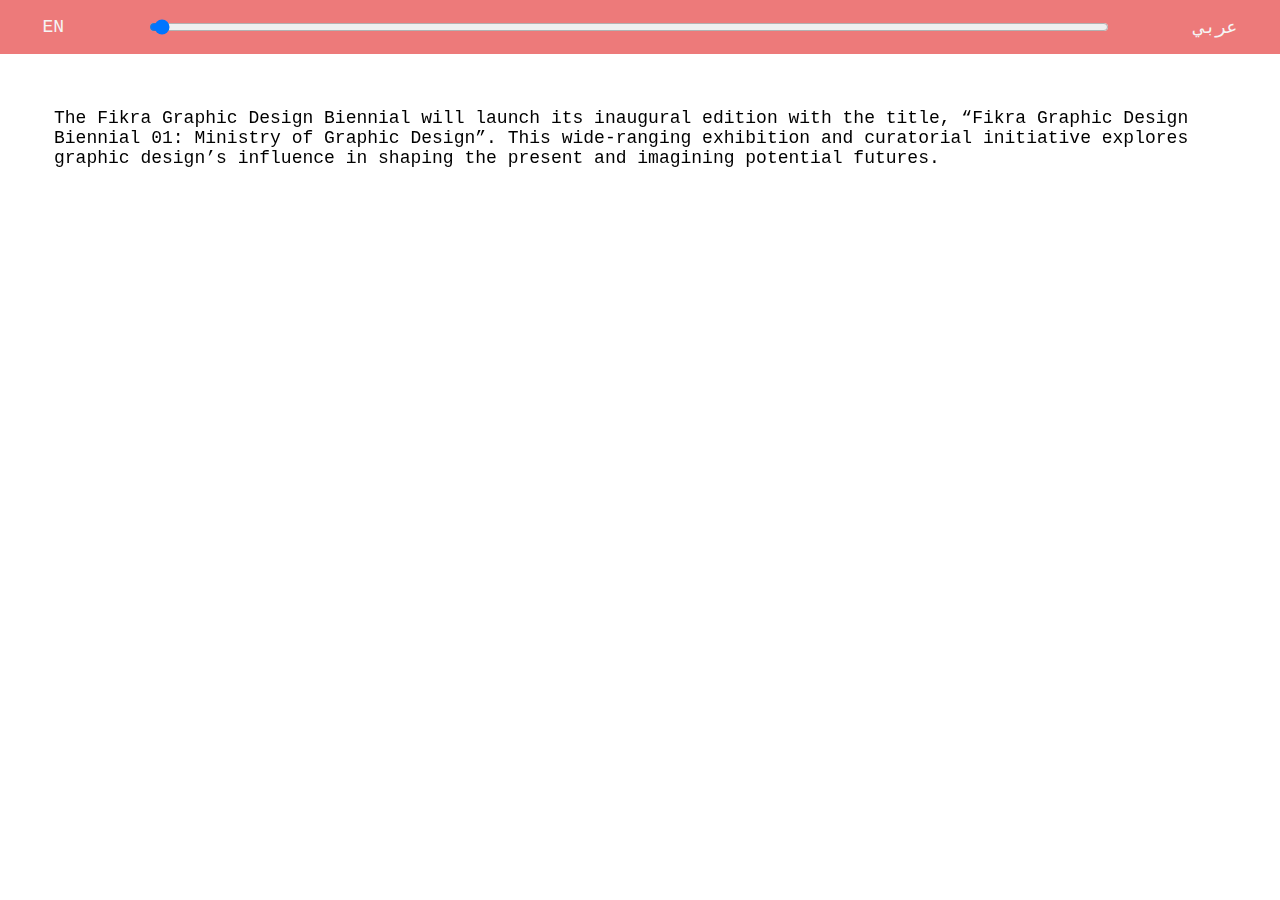
<file: flip-translate/index.html>
<!DOCTYPE html>
<html lang="en">
<head>
    <meta charset="UTF-8">
    <meta http-equiv="X-UA-Compatible" content="IE=edge">
    <meta name="viewport" content="width=device-width, initial-scale=1.0">
    <link rel="stylesheet" href="main.css">
    <title>flip translate</title>
</head>
<body>

    <div class="slider">
    <div class="slider-label slider-label-1">EN</div>

        <div class="slidecontainer">
  <input id="slider" type="range" min="0" max="180" value="1" class="slider" id="myRange">
</div>
        <div class="slider-label arabic-text slider-label-2">عربي</div>
  </div>

<main>
    <div id="flipper" class="flipper">
    <div class="front-face">
      <div class="content">
             <p>The Fikra Graphic Design Biennial will launch its inaugural edition with the title, “Fikra Graphic Design Biennial 01: Ministry of Graphic Design”. This wide-ranging exhibition and curatorial initiative explores graphic design’s influence in shaping the present and imagining potential futures.</p>  
        </div>
    </div>

    <div class="back-face">
      <div class="content arabic-text">
            <p dir="rtl" class="arabic-text">يسّر بينالي فكرة للتصميم الجرافيكي أن يعلن عن موضوع نسخته الأولى والذي سيقام تحت عنوان ”بينالي فكرة للتصميم الجرافيكي 2018: وزارة التصميم الجرافيكي“. يهدف البينالي إلى استكشاف تأثيرات التصميم الجرافيكي في تشكيل الحاضر وتخيّل المستقبل. وسيّتم افتتاح بينالي فكرة للتصميم الجرافيكي في الـ 9 نوفمبر هذا العام، في مدينة الشارقة لتستمّر فعالياته لمدّة شهر. ويهدف البينالي أن يكون منصة للحوار والبحث والفكر في هذا المجال. كما يقدم البينالي، الذي ينطلق من الشارقة بصبغة عالمية، منصة شاملة تبرز دور التصميم الجرافيكي في القرن الحادي والعشرين.</p>
           
      </div>
    </div>
    </div>
   </main> 
   <script src="main.js"></script>
</body>
</html>
</file>
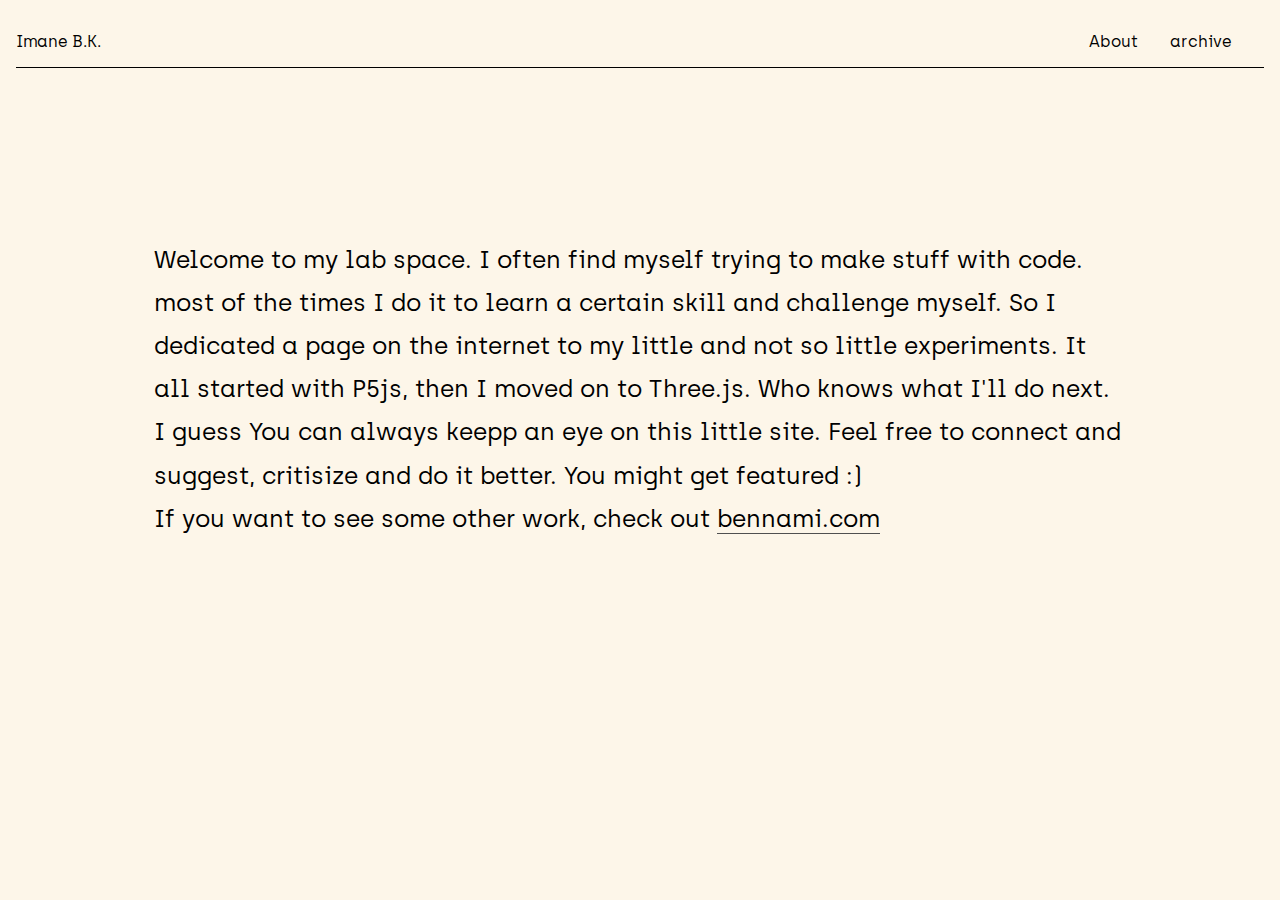
<file: about.html>
<!DOCTYPE html>
<html lang="en">
<head>
    <meta charset="UTF-8">
    <meta name="viewport" content="width=device-width, initial-scale=1.0">
    <link rel="stylesheet" href="main.css">
    <title>Bennami | About</title>
</head>
<body>

    <nav>
            
            <div class="home-button"><a href="index.html">Imane B.K.</a></div>
            <ul>
                <li><a href="about.html">About</a></li>
                <li><a href="archive.html">archive</a></li>
            </ul>

        </nav>
    <section class="about-box">
    <p class="about">

        Welcome to my lab space. I often find myself trying to make stuff with code. most of the times I do it to learn a certain skill and challenge myself.
        So I dedicated a page on the internet to my little and not so little experiments. It all started with P5js, then I moved on to Three.js. Who knows what I'll do next. I guess You can always keepp an eye on this little site.
        Feel free to connect and suggest, critisize and do it better. You might get featured :)
        
        
    </p>

    <p>If you want to see some other work, check out <a target="__blank" href="https://www.bennami.com">bennami.com</a></p>
    </section>
</body>
</html>
</file>
<file: flip-translate/main.css>
*{
    box-sizing: border-box;
    margin: 0;
    padding: 0;
    font-family: 'Courier New', Courier, monospace;
    font-size: large;
}



main{
    padding: 3rem;
    perspective: 1000px;
}


.slider{
    display: flex;
    justify-content: space-around;
    background-color: #ED7A7A;
    height: 6vh;
    color: whitesmoke;
    align-items: center;
}

.slider input{
    width: 75vw;
}
 .flipper {
    position: relative;
    transform: scale(1);
    transform-style: preserve-3d;
    transition: transform .5s;
   
}

.front-face, .back-face{
  position: absolute;
  backface-visibility: hidden;
}


.back-face{
  transform: rotateY(180deg);
  
 
}
</file>
<file: main.css>
@font-face {
  font-family: archia;
  src: url(assets/archia-regular-webfont.woff);
}

*{
    padding: 0;
    margin: 0;
    box-sizing: border-box;
    font-family: archia;
     outline: none;
}

/* header{
    height: 85vh;
} */
img{
    width: 100%;
}

a{
    color: black;
    text-decoration: none;
}
li{
    list-style: none;
}

nav{
    display: flex;
    justify-content: space-between;
    padding: 1rem 0;
    margin: 1rem;
    border-bottom: 1px solid black;
}
.home-button{
    color: black;
    white-space: nowrap;
    text-align: left;
}

.big-heading{
    margin-bottom: 4rem;
}

.footer{
     border-bottom: none;
      font-size: small;
}

nav ul {
    display: flex;
}

nav ul li{
    padding-right: 2rem;

}

body{
    background-color: #FDF6E9;
}

header h1{
    margin: 1rem;
    Font-size: 12vw;
    white-space: nowrap;
}

.selected-work{
   border-bottom: 1px solid black;
   margin: 1rem;
   margin-bottom: 3rem;
   font-size: small;
   padding-bottom: 0.3rem;
  
}


.project-container h2{
    padding-top: 1rem;
    
}
.project-container{
    position: relative;
    height: 25rem;
    width: 20rem;
}
iframe{
    position: absolute;
    height: 100%;
    width: 100%;
    overflow: hidden;
    
}

.img-container{
    width: 20rem;
    height: 20rem;
}

.img-container img{
    width: 100%;
    height: 100%;
    object-fit: cover;
}
.image{
    width: 50%;
    grid-area: image;
    display: grid;
    place-self: center;
    padding-bottom: 1rem;
}




/* arrow header */
svg{
   height: 7vw; margin-left: 1rem;
}

.about-box{
    padding: 12vw;
    line-height: 1.8;
    font-size: x-large;

}

.about-box a{
    border-bottom: 0.5px solid rgb(80, 80, 80);
    transition: 0.5s;
}

.about-box a:hover{
    border-bottom: 1px solid black;
}



.main-container{
    display: grid;
grid-template-columns: repeat(auto-fit,18rem);
grid-gap: 5rem;
place-content: center;
place-items: center;
padding: 1rem;
}
</file>
